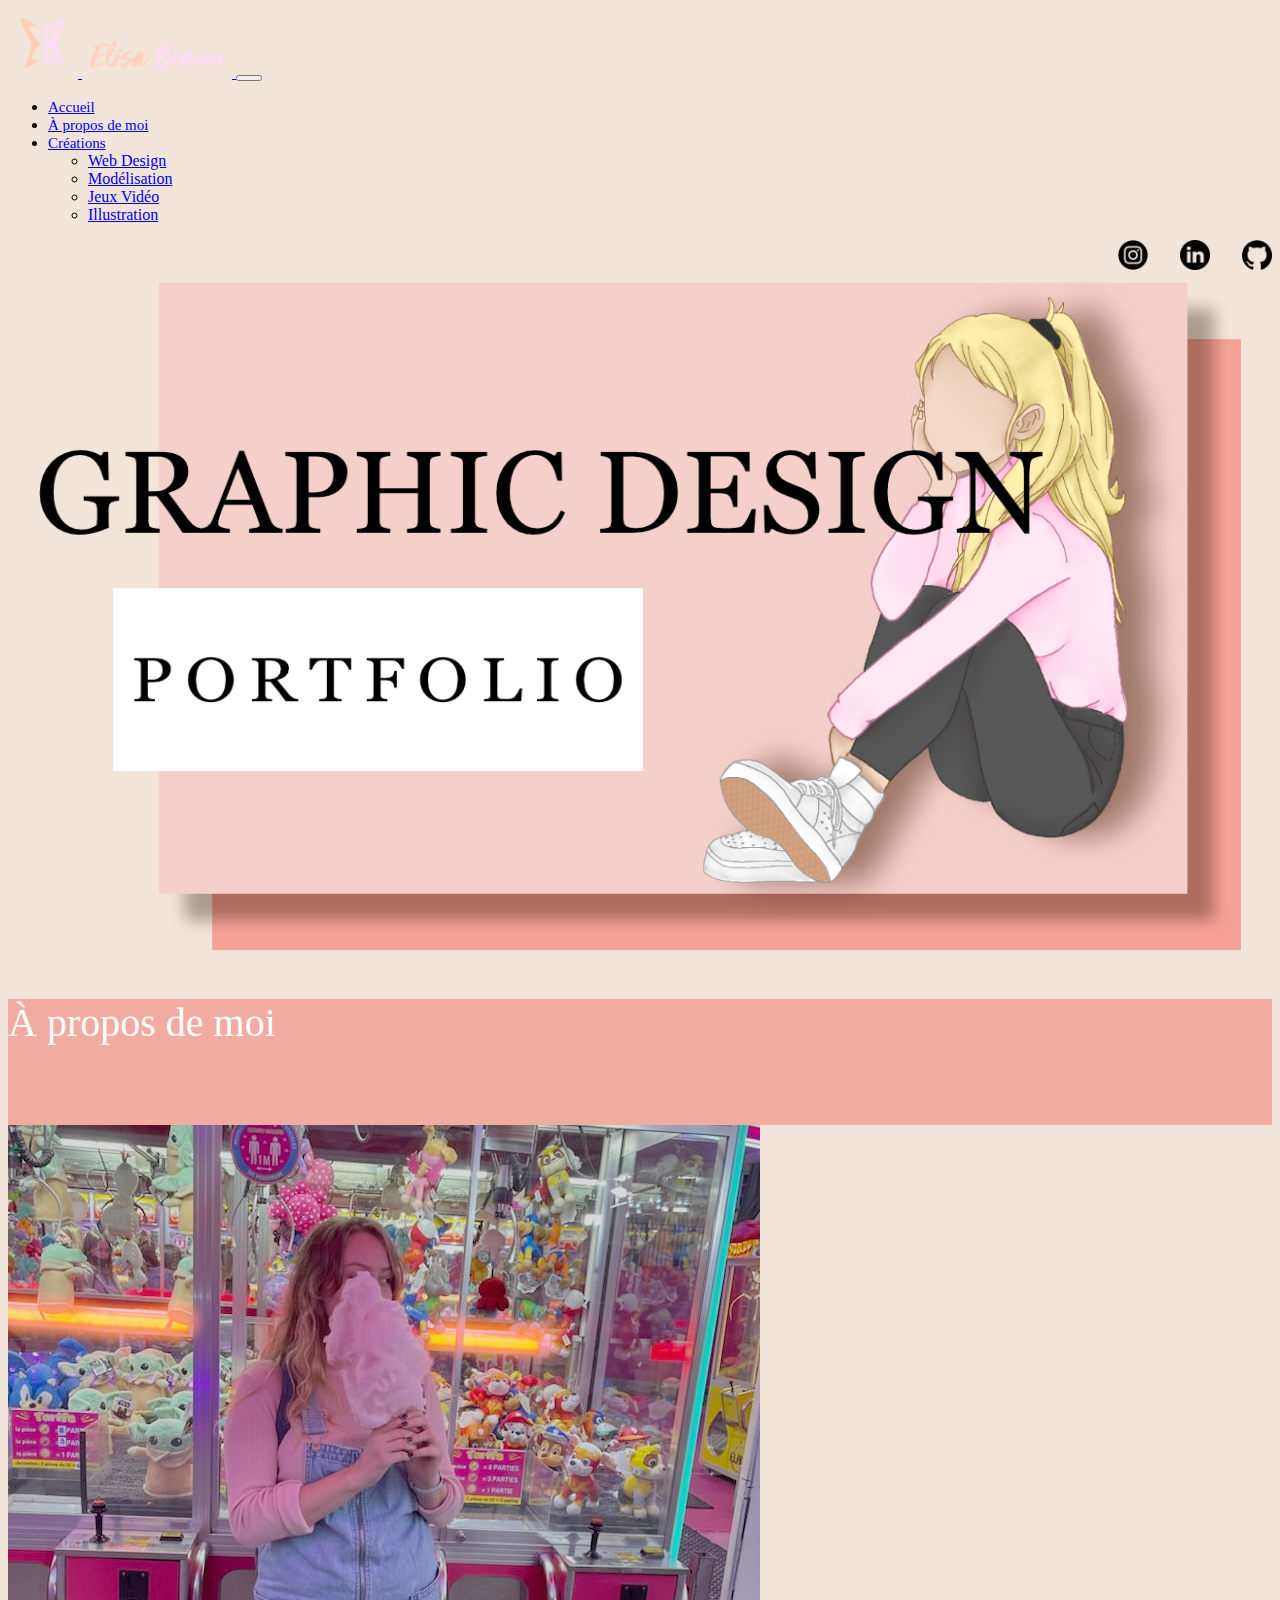
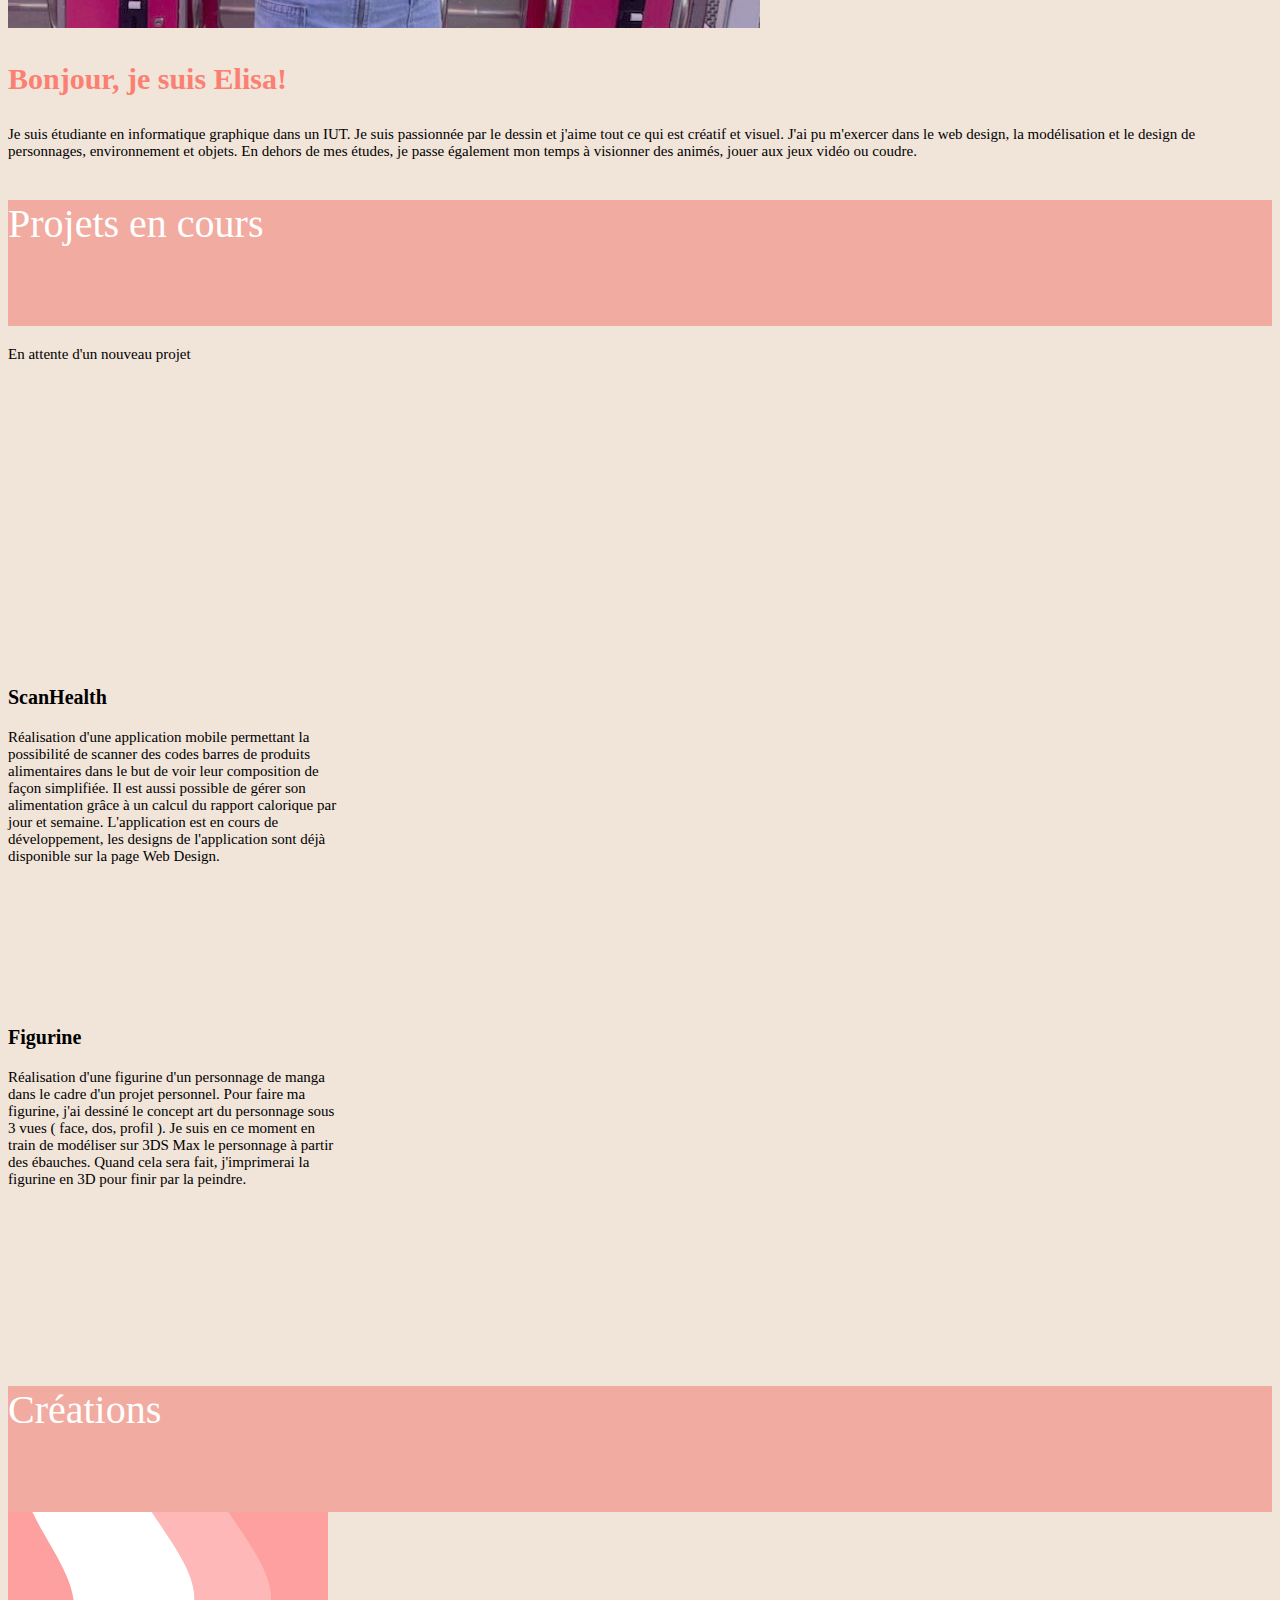
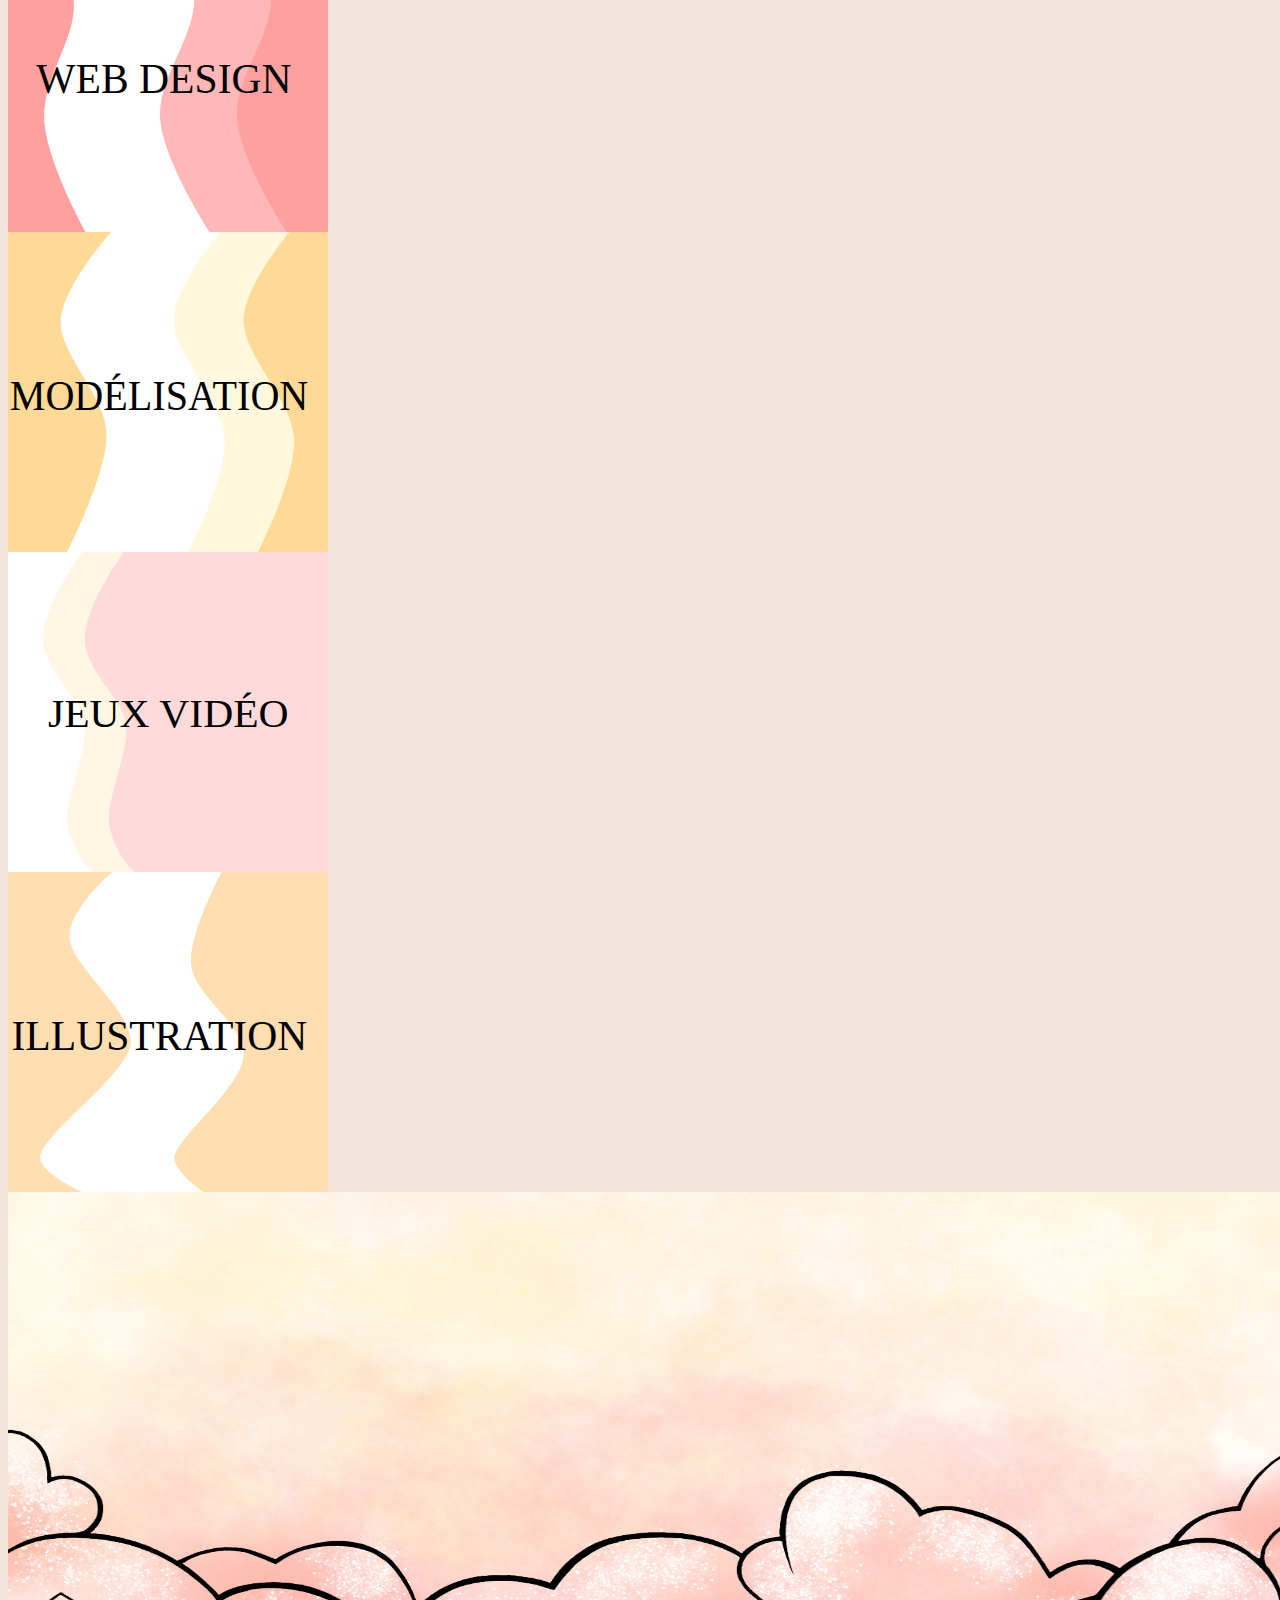
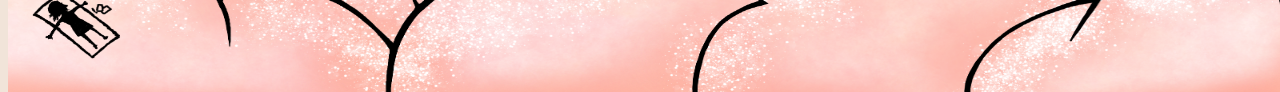
<file: index.html>
<!DOCTYPE html>
<html lang="fr">
    <head>
        <meta charset="UTF-8" />
        <meta name="viewport" content="width=device-width, initial-scale=1.0" />
        <meta http-equiv="X-UA-Compatible" content="ie=edge" />
        <link href="styleV.2.css" rel="stylesheet" />
        <link href="https://cdn.jsdelivr.net/npm/bootstrap@5.1.3/dist/css/bootstrap.min.css" rel="stylesheet" integrity="sha384-1BmE4kWBq78iYhFldvKuhfTAU6auU8tT94WrHftjDbrCEXSU1oBoqyl2QvZ6jIW3" crossorigin="anonymous">

        <title>GRAPHIC DESIGN PORTFOLIO</title>
    </head>

    <body>
      <nav class="navbar navbar-expand-lg navbar-light bg-light custom-nav" id="navbartop">
        <div class="container-fluid mx-sm-5">
          <a class="navbar-brand d-flex align-items-center pe-sm-5" href="#">
            <img src="Images/logo.svg" alt="logo" width="70" height="70" class="d-inline-block align-text-top">
                <img src="Images/elisabraun.png" alt="logo name" class="w-150">
          </a>
            <button class="navbar-toggler" type="button" data-bs-toggle="collapse" data-bs-target="#navbarText" aria-controls="navbarText" aria-expanded="false" aria-label="Toggle navigation">
            <span class="navbar-toggler-icon"></span>
          </button>
          <div class="collapse navbar-collapse" id="navbarText">
            <ul class="navbar-nav me-auto mb-2 mb-lg-0 justify-content-evenly">
              <li class="nav-item px-5">
                <a class="text_box nav-link active" aria-current="page" href="index.html">Accueil</a>
              </li>
              <li class="nav-item px-5">
                <a class="text_box nav-link" href="#about-me">À propos de moi</a>
              </li>
              <li class="nav-item px-5">
                <div class="dropdown">
                  <a class="text_box nav-link" href="#" id="dropdownMenuLink" data-bs-toggle="dropdown" aria-expanded="false">
                    Créations
                  </a>
                
                  <ul class="dropdown-menu" aria-labelledby="dropdownMenuLink">
                    <li><a class="dropdown-item" href="Web design.html">Web Design</a></li>
                    <li><a class="dropdown-item" href="Modelisation.html">Modélisation</a></li>
                    <li><a class="dropdown-item" href="JeuxUnity.html">Jeux Vidéo</a></li>
                    <li><a class="dropdown-item" href="Illustration.html">Illustration</a></li>
                  </ul>
                </div>
              </li>
            </ul>
            <div class="navbar-right">
              <a href="https://www.instagram.com/elix_draw/" target="_blank"><img src="Images/insta.png" title="Instagram" alt="insta" /></a>
              <a href="https://www.linkedin.com/in/elisa-braun/" target="_blank"><img src="Images/ln.png" title="Linkedin" alt="linkedin" /></a>
              <a href="https://github.com/Eliisou" target="_blank"><img src="Images/git.png" title="Github" alt="Git" /></a>
    
          </div>
          </div>
          
        </div>
      </nav>

      

      <div class="container-fluid police">


        <div class="row d-flex align-items-center justify-content-center my-5">
          <div class="col-10 col-sm-11 col-md-10 col-lg-10 col-xl-10 col-xxl-10">
            <img class="img-fluid" src="Images/content.svg">
          </div>
        </div>

        <div class="bg-pink m-0 px-0 d-flex justify-content-center align-items-center h-14-vh">
          <p id="about-me" class="bandeau-text fs-1 p-0 m-0">À propos de moi</p>
        </div>  

        <div class="row d-flex align-items-center flex-column flex-sm-row">

          <div class="col-9 col-sm-6 col-md-6 col-lg-5 col-xl-6 col-xxl-6 my-3 my-sm-0">
            <img src="Images/moi.png" class="img-fluid">
          </div>

          <div class="col-9 col-sm-6 col-md-5 col-lg-6 col-xl-6 col-xxl-5">
            <p class="title-text">Bonjour, je suis Elisa!</p>
            <p class="text_box">
              Je suis étudiante en informatique graphique dans un IUT.
              Je suis passionnée par le dessin et j'aime tout ce qui est créatif et visuel.
              J'ai pu m'exercer dans le web design, la modélisation et le design de personnages, environnement et objets.
              En dehors de mes études, je passe également mon temps à visionner des animés, jouer aux jeux vidéo ou coudre.
            </p>
          </div>

        </div>

        <div class="bg-pink mb-5 px-0 d-flex justify-content-center align-items-center h-14-vh">
          <p id="" class="bandeau-text fs-1 p-0 m-0">Projets en cours</p>
        </div>  

        <div class="row justify-content-center my-3">
          
          <div class="col-md-5 col-lg-4 col-xl-3 w-320px">
              <div class="card text-center border0 shadow-cards card-width-radius zoom my-2 justify-content-center">
                <p class="title-box"></p>
                <p class="text_box">En attente d'un nouveau projet</p>
              </div>
          </div>

          <div class="col-md-5 col-lg-4 col-xl-3 w-320px">
              <div class="card text-center border0 shadow-cards card-width-radius zoom my-2 justify-content-center" id="middle-card">
                <p class="title-box">ScanHealth</p>
                <p class="text_box">Réalisation d'une application mobile permettant la possibilité de scanner des codes barres de produits alimentaires dans le but de voir leur composition de façon simplifiée.
                  Il est aussi possible de gérer son alimentation grâce à un calcul du rapport calorique par jour et semaine. L'application est en cours de développement, les designs de l'application sont déjà disponible sur la page Web Design.</p>
              </div>
          </div>

          <div class="col-md-5 col-lg-4 col-xl-3 w-320px">
              <div class="card text-center border0 shadow-cards card-width-radius zoom my-2 justify-content-center">
                <p class="title-box">Figurine</p>
                <p class="text_box">Réalisation d'une figurine d'un personnage de manga dans le cadre d'un projet personnel.
                  Pour faire ma figurine, j'ai dessiné le concept art du personnage sous 3 vues ( face, dos, profil ).
                  Je suis en ce moment en train de modéliser sur 3DS Max le personnage à partir des ébauches. Quand cela sera fait, j'imprimerai la figurine en 3D pour finir par la peindre.</p>
              </div>
          </div>

        </div>

      <div class="bg-pink my-5 px-0 d-flex justify-content-center align-items-center h-14-vh">
        <p id="" class="bandeau-text fs-1 p-0 m-0">Créations</p>
      </div>

      <div class="row justify-content-center my-3">
          
        <div class="col-md-5 col-lg-4 col-xl-3 w-320px">
            <div class="card text-center border0 shadow-cards card-width-radius zoom my-2 justify-content-center">
              <a href ="Web design.html"><img src="Images/Accueil_webdesign.svg" class="h-320"/></a>
            </div>
        </div>

        <div class="col-md-5 col-lg-4 col-xl-3 w-320px">
          <div class="card text-center border0 shadow-cards card-width-radius zoom my-2 justify-content-center">
            <a href ="Modelisation.html"><img src="Images/Accueil_mode.svg" class="h-320"/></a>
          </div>
        </div>

        <div class="col-md-5 col-lg-4 col-xl-3 w-320px">
            <div class="card text-center border0 shadow-cards card-width-radius zoom my-2 justify-content-center" id="middle-card">
              <a href ="JeuxUnity.html"><img src="Images/Accueil_jeux.svg" class="h-320"/></a>
            </div>
        </div>

        <div class="col-md-5 col-lg-4 col-xl-3 w-320px">
            <div class="card text-center border0 shadow-cards card-width-radius zoom my-2 justify-content-center">
              <a href ="Illustration.html"><img src="Images/accueil_illustration.svg" class="h-320"/></a>
            </div>
        </div>

      </div>

      
    </div>
    <footer class=" col-9 col-sm-6 col-md-5 col-lg-6 col-xl-12 col-xxl-12 footer-class mt-5 p-0">
        <img class="w-100 " src="Images/footer.png"/>
    </footer>

      <script src="https://cdn.jsdelivr.net/npm/bootstrap@5.1.3/dist/js/bootstrap.bundle.min.js" integrity="sha384-ka7Sk0Gln4gmtz2MlQnikT1wXgYsOg+OMhuP+IlRH9sENBO0LRn5q+8nbTov4+1p" crossorigin="anonymous"></script>
      <script>

    document.addEventListener("DOMContentLoaded", function(){
      window.addEventListener('scroll', function() {
          if (window.scrollY > 60) {
            console.log("test")
            document.getElementById('navbartop').classList.add('fixed-top', 'navbar-collaps');
          } else {
            console.log("salit")
            document.getElementById('navbartop').classList.remove('fixed-top', 'navbar-collaps');
          } 
      });
    }); 

      </script>
    </body>
</html>
</file>
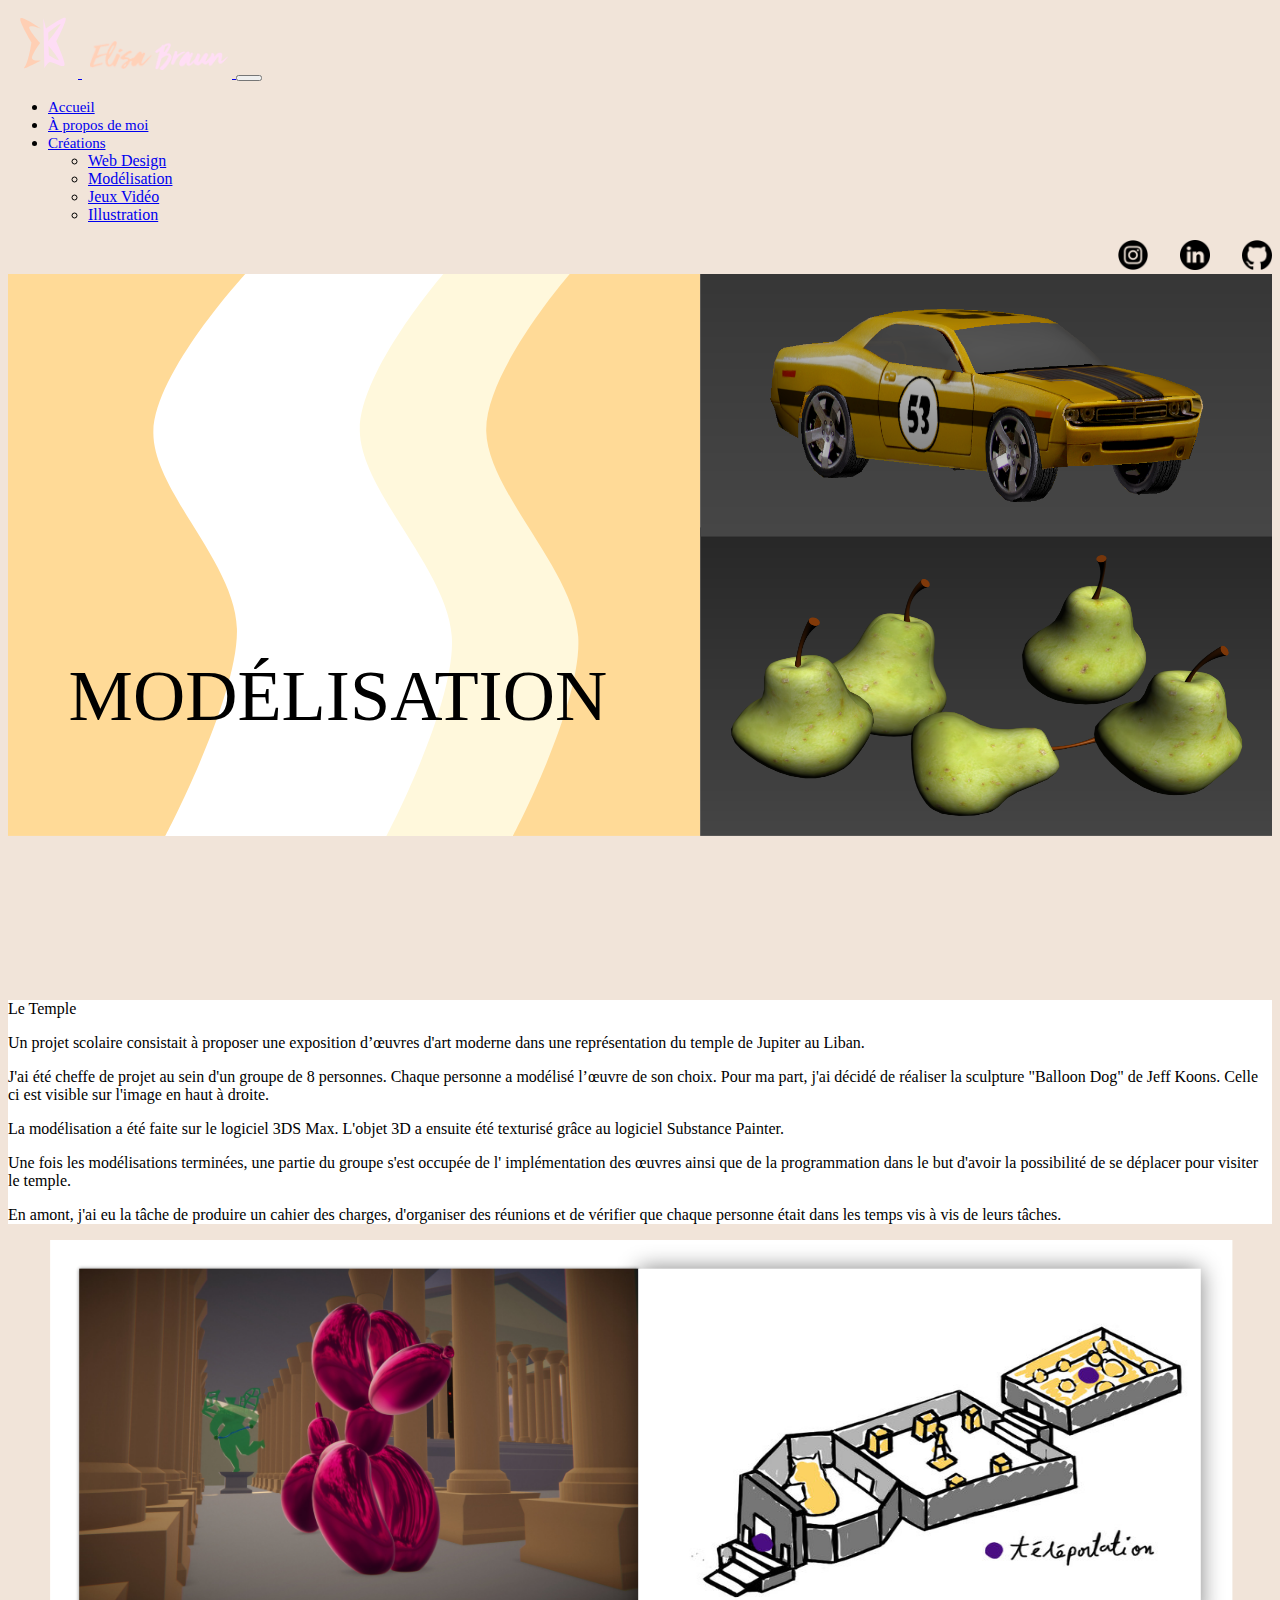
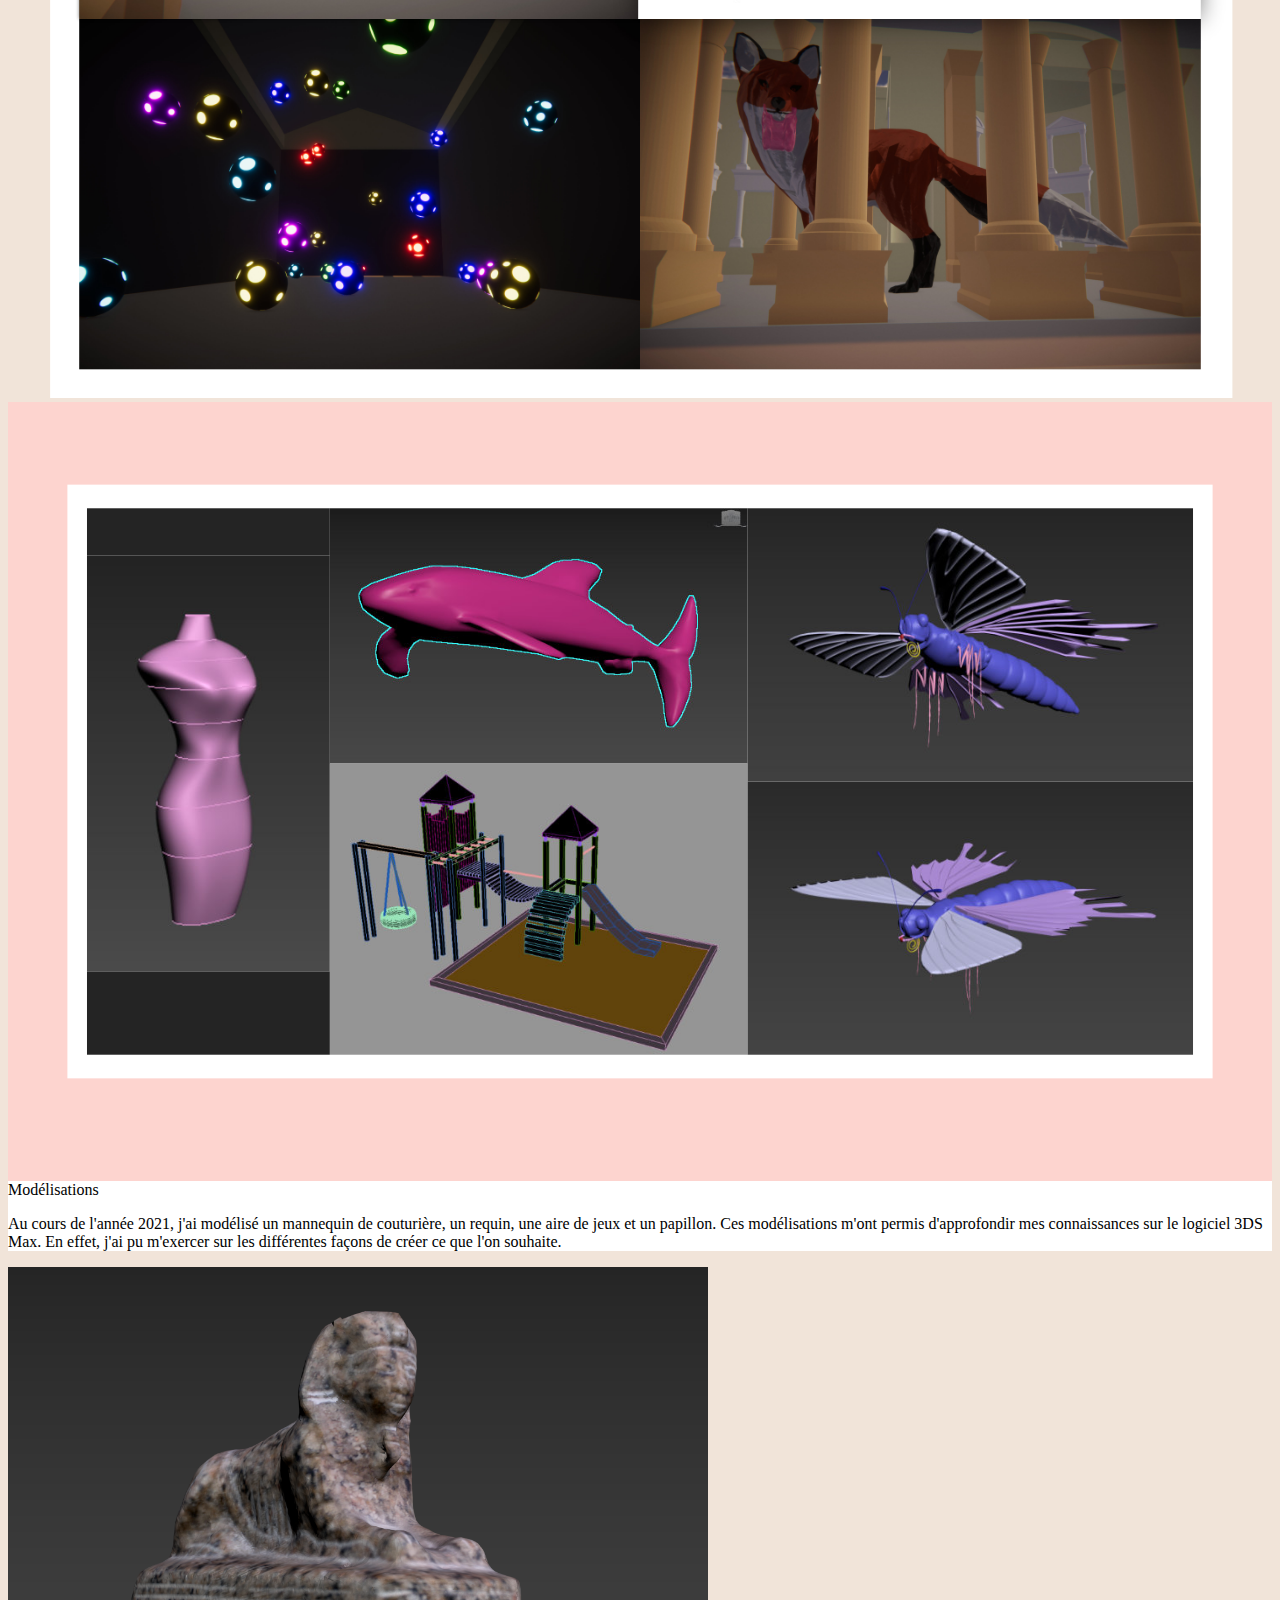
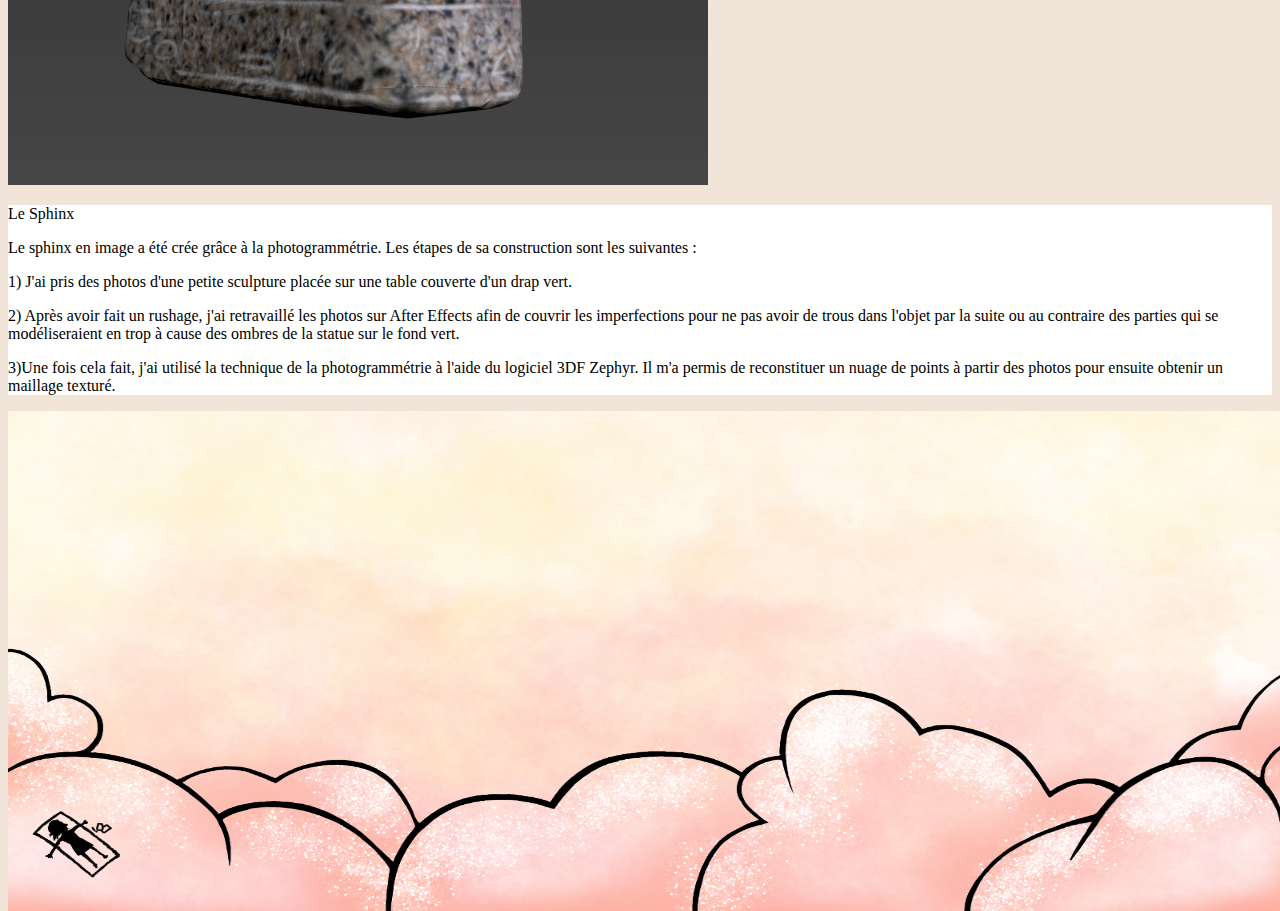
<file: Modelisation.html>
<!DOCTYPE html>
<html lang="fr">
    <head>
        <meta charset="UTF-8" />
        <meta name="viewport" content="width=device-width, initial-scale=1.0" />
        <meta http-equiv="X-UA-Compatible" content="ie=edge" />
        <link href="styleV.2.css" rel="stylesheet" />
        <link href="https://cdn.jsdelivr.net/npm/bootstrap@5.1.3/dist/css/bootstrap.min.css" rel="stylesheet" integrity="sha384-1BmE4kWBq78iYhFldvKuhfTAU6auU8tT94WrHftjDbrCEXSU1oBoqyl2QvZ6jIW3" crossorigin="anonymous">

        <title>GRAPHIC DESIGN PORTFOLIO</title>
    </head>

    <body>
      <nav class="navbar navbar-expand-lg navbar-light bg-light custom-nav" id="navbartop">
        <div class="container-fluid mx-sm-5">
          <a class="navbar-brand d-flex align-items-center pe-sm-5" href="#">
            <img src="Images/logo.svg" alt="logo" width="70" height="70" class="d-inline-block align-text-top">
            <img src="Images/elisabraun.png" alt="logo name" class="w-150">
          </a>
            <button class="navbar-toggler" type="button" data-bs-toggle="collapse" data-bs-target="#navbarText" aria-controls="navbarText" aria-expanded="false" aria-label="Toggle navigation">
            <span class="navbar-toggler-icon"></span>
          </button>
          <div class="collapse navbar-collapse" id="navbarText">
            <ul class="navbar-nav me-auto mb-2 mb-lg-0 justify-content-evenly">
              <li class="nav-item px-5">
                <a class="text_box nav-link active" aria-current="page" href="index.html">Accueil</a>
              </li>
              <li class="nav-item px-5">
                <a class="text_box nav-link" href="index.html#about-me">À propos de moi</a>
              </li>
              <li class="nav-item px-5">
                <div class="dropdown">
                  <a class="text_box nav-link" href="#" id="dropdownMenuLink" data-bs-toggle="dropdown" aria-expanded="false">
                    Créations
                  </a>
                
                  <ul class="dropdown-menu" aria-labelledby="dropdownMenuLink">
                    <li><a class="dropdown-item" href="Web design.html">Web Design</a></li>
                    <li><a class="dropdown-item" href="Modelisation.html">Modélisation</a></li>
                    <li><a class="dropdown-item" href="JeuxUnity.html">Jeux Vidéo</a></li>
                    <li><a class="dropdown-item" href="Illustration.html">Illustration</a></li>
                  </ul>
                </div>
              </li>
            </ul>
            <div class="navbar-right">
              <a href="https://www.instagram.com/elix_draw/" target="_blank"><img src="Images/insta.png" title="Instagram" alt="insta" /></a>
              <a href="https://www.linkedin.com/in/elisa-braun/" target="_blank"><img src="Images/ln.png" title="Linkedin" alt="linkedin" /></a>
              <a href="https://github.com/Eliisou" target="_blank"><img src="Images/git.png" title="Github" alt="Git" /></a>
    
          </div>
          </div>
          
        </div>
      </nav>

      <div class="container-fluid police">

        <div class="mb-10 px-0 d-flex justify-content-center align-items-center">
          <img src="Images/Modelisation.svg"/>
        </div>
        
        <div class="row d-flex align-items-center flex-column flex-sm-row my-5">

          <div class="col-9 col-sm-6 col-md-6 col-lg-5 col-xl-7 col-xxl-6 my-3 my-sm-0">
            <div class="bg-white d-flex justify-content-center flex-column mx-sm-5">
              <p class="d-flex justify-content-center m-3 mb-5">Le Temple</p>
              <p class="d-flex justify-content-center mx-5">Un projet scolaire consistait à proposer une 
                exposition d’œuvres d'art moderne dans une représentation
                du temple de Jupiter au Liban.</p>
                <p class="d-flex justify-content-center mx-5">J'ai été cheffe de projet au sein d'un groupe de 8 
                personnes. Chaque personne a modélisé l’œuvre de son
                choix. Pour ma part, j'ai décidé de réaliser la sculpture 
                "Balloon Dog" de Jeff Koons. Celle ci est visible sur l'image
                en haut à droite.</p> 
                <p class="d-flex justify-content-center mx-5">La modélisation a été faite sur le logiciel 3DS Max.
                L'objet 3D a ensuite été texturisé grâce au logiciel Substance
                Painter.</p>
                <p class="d-flex justify-content-center mx-5">Une fois les modélisations terminées, une partie du
                groupe s'est occupée de l' implémentation des œuvres ainsi
                que de la programmation dans le but d'avoir la possibilité de
                se déplacer pour visiter le temple.</p>         
                <p class="d-flex justify-content-center mx-5 mb-5">En amont, j'ai eu la tâche de produire un cahier des
                charges, d'organiser des réunions et de vérifier que 
                chaque personne était dans les temps vis à vis de leurs 
                tâches.</p>         
                           
                          
            </div>
          </div>

          <div class="col-9 col-sm-6 col-md-5 col-lg-6 col-xl-4 col-xxl-5 police">
            <img src="Images/modemusee.svg" class="img-fluid">
          </div>

        </div>

        <div class="row d-flex align-items-center flex-column flex-sm-row bg-salmon my-5">

          <div class="col-9 col-sm-6 col-md-6 col-lg-5 col-xl-7 col-xxl-6 my-3 my-sm-0">
            <img src="Images/exomode.svg" class="img-fluid">
          </div>

          <div class="col-9 col-sm-6 col-md-5 col-lg-6 col-xl-4 col-xxl-5 police">
            <div class="bg-white d-flex justify-content-center flex-column mx-sm-5">
              <p class="d-flex justify-content-center m-3">Modélisations</p>
              <p class="d-flex justify-content-center m-5">Au cours de l'année 2021, j'ai modélisé un mannequin de couturière, un requin, une aire de jeux et un papillon.
                Ces modélisations m'ont permis d'approfondir mes connaissances sur le logiciel 3DS Max. En effet, j'ai pu m'exercer sur les différentes façons de créer ce que l'on souhaite.</p>
            </div>
          </div>

        </div>

        <div class="row d-flex align-items-center flex-column flex-sm-row my-5">

          <div class="col-9 col-sm-6 col-md-6 col-lg-5 col-xl-7 col-xxl-6 m-3 my-sm-0 ">
            <img src="Images/sphinx.PNG" class="img-fluid w-700">
          </div>

          <div class="col-9 col-sm-6 col-md-5 col-lg-6 col-xl-4 col-xxl-5 police">
            <div class="bg-white d-flex justify-content-center flex-column mx-sm-5">
              <p class="d-flex justify-content-center m-3 mb-5">Le Sphinx</p>
              
              <p class="d-flex justify-content-center mx-5">Le sphinx en image a été crée grâce à la photogrammétrie. Les étapes de sa construction sont les suivantes :</p> 
              <p class="d-flex justify-content-center mx-5"> 1) J'ai pris des photos d'une petite sculpture placée sur une table couverte d'un drap vert.</p>
              <p class="d-flex justify-content-center mx-5"> 2) Après avoir fait un rushage, j'ai retravaillé les photos sur After Effects afin de couvrir les imperfections pour ne pas avoir de
                trous dans l'objet par la suite ou au contraire des parties qui se modéliseraient en trop à cause des ombres de la statue sur le fond vert.</p>
              <p class="d-flex justify-content-center mx-5 mb-5"> 3)Une fois cela fait, j'ai utilisé la technique de la photogrammétrie à l'aide du logiciel 3DF Zephyr. Il m'a permis de reconstituer un nuage de points à
                partir des photos pour ensuite obtenir un maillage texturé.</p>
            </div>
          </div>

        </div>

      </div> 
      <footer class=" col-9 col-sm-6 col-md-5 col-lg-6 col-xl-12 col-xxl-12 footer-class mt-5 p-0">
        <img class="w-100 " src="Images/footer.png"/>
    </footer>
    

        <script src="https://cdn.jsdelivr.net/npm/bootstrap@5.1.3/dist/js/bootstrap.bundle.min.js" integrity="sha384-ka7Sk0Gln4gmtz2MlQnikT1wXgYsOg+OMhuP+IlRH9sENBO0LRn5q+8nbTov4+1p" crossorigin="anonymous"></script>
        <script>
  
      document.addEventListener("DOMContentLoaded", function(){
        window.addEventListener('scroll', function() {
            if (window.scrollY > 60) {
              console.log("test")
              document.getElementById('navbartop').classList.add('fixed-top', 'navbar-collaps');
            } else {
              console.log("salit")
              document.getElementById('navbartop').classList.remove('fixed-top', 'navbar-collaps');
            } 
        });
      }); 
  
        </script>
    </body>
</html>
</file>
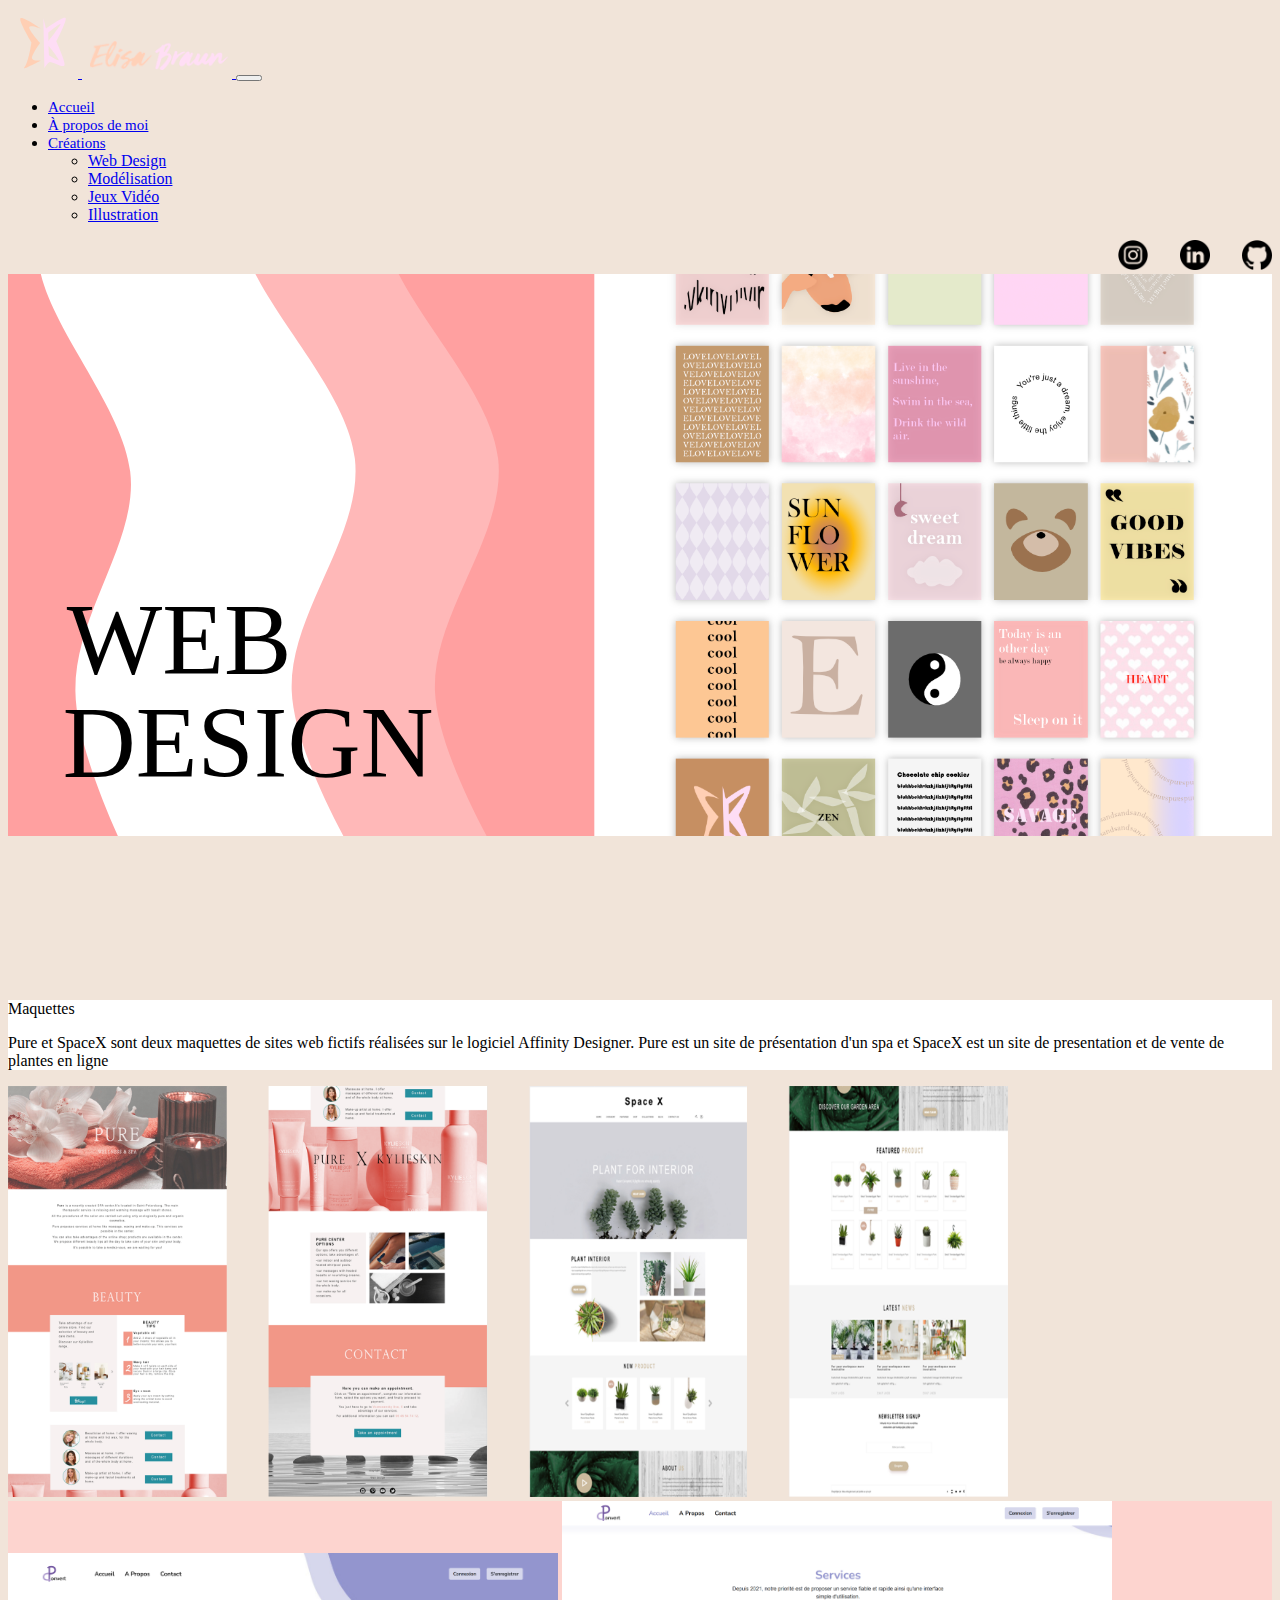
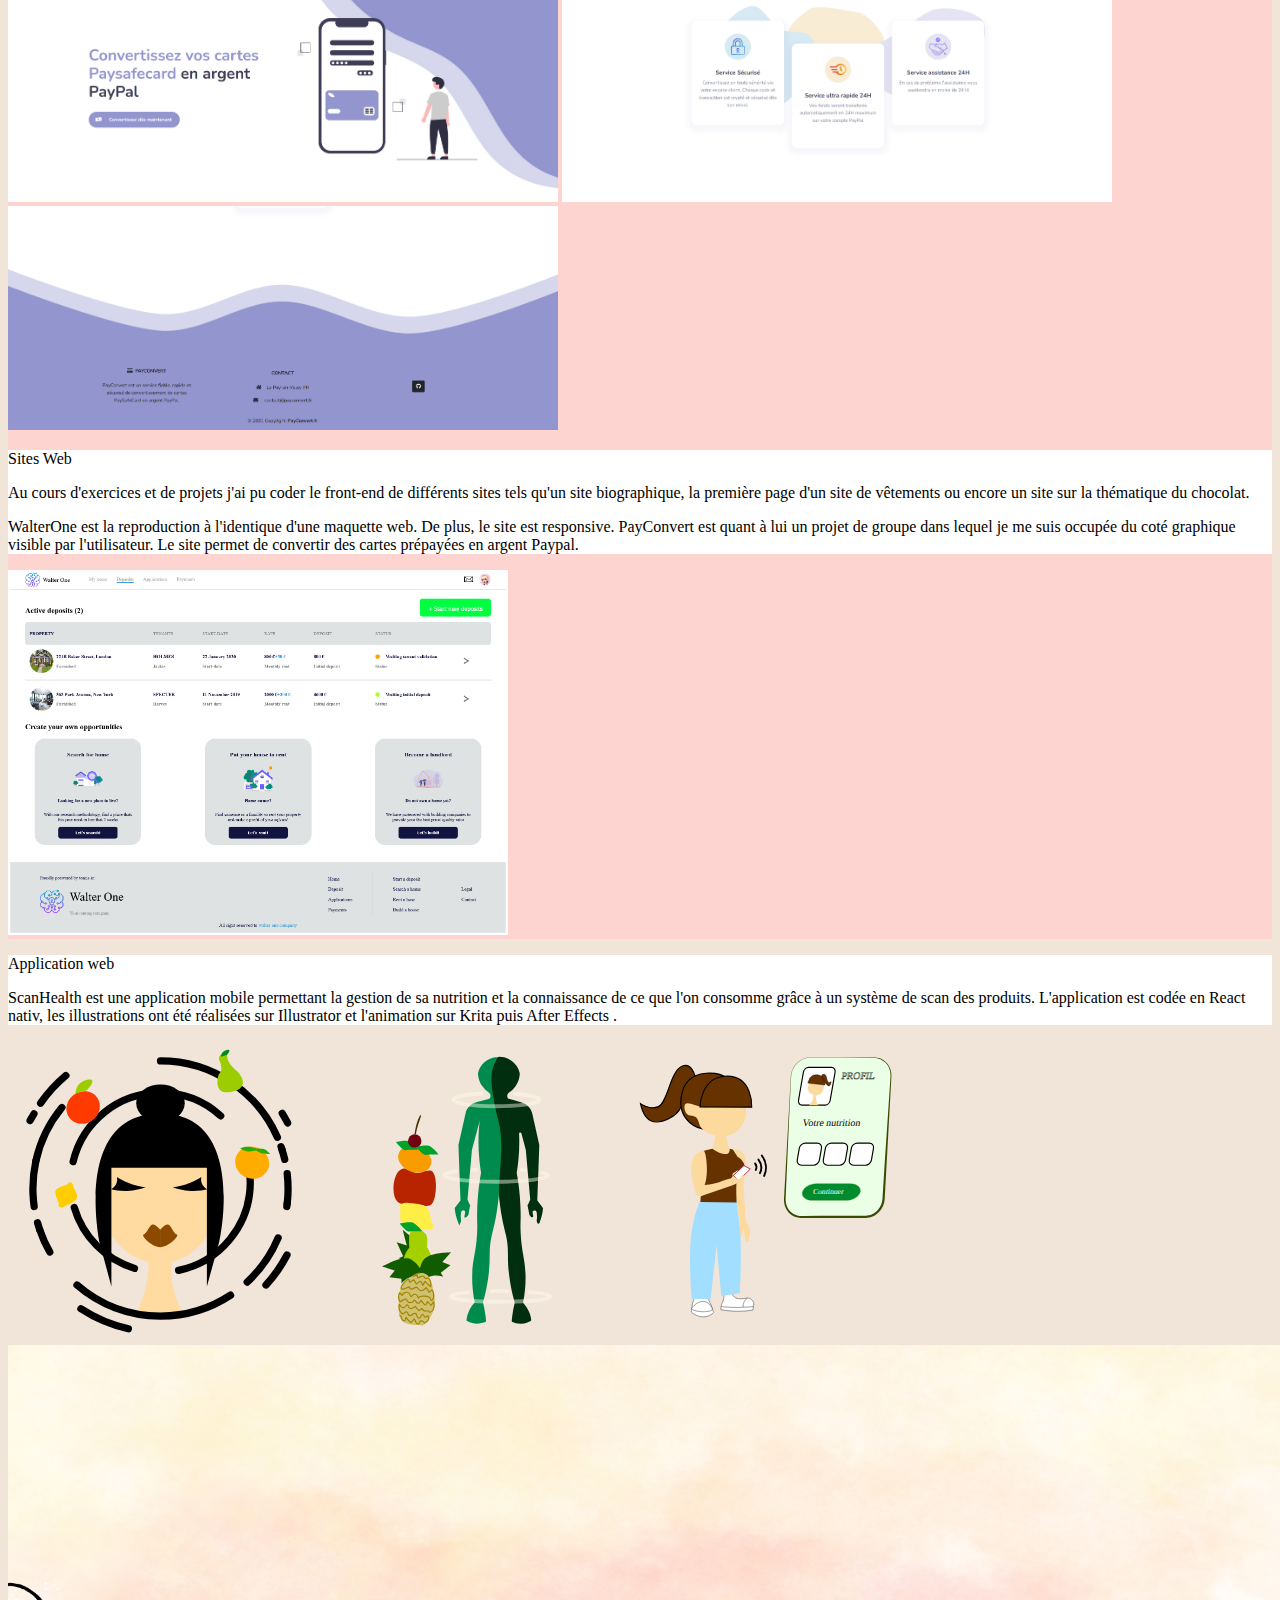
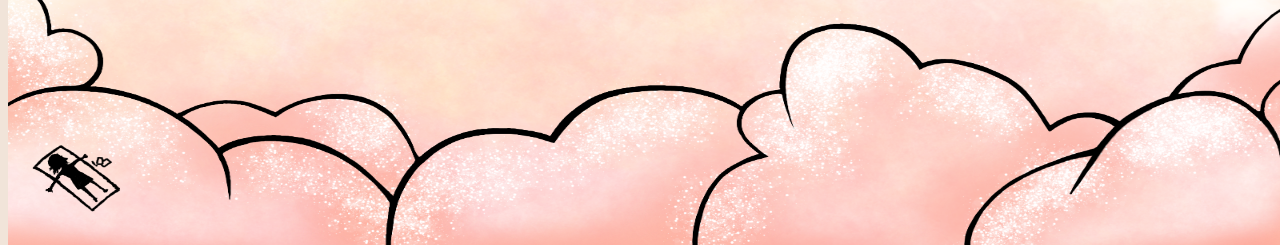
<file: Web design.html>
<!DOCTYPE html>
<html lang="fr">
    <head>
        <meta charset="UTF-8" />
        <meta name="viewport" content="width=device-width, initial-scale=1.0" />
        <meta http-equiv="X-UA-Compatible" content="ie=edge" />
        <link href="styleV.2.css" rel="stylesheet" />
        <link href="https://cdn.jsdelivr.net/npm/bootstrap@5.1.3/dist/css/bootstrap.min.css" rel="stylesheet" integrity="sha384-1BmE4kWBq78iYhFldvKuhfTAU6auU8tT94WrHftjDbrCEXSU1oBoqyl2QvZ6jIW3" crossorigin="anonymous">

        <title>GRAPHIC DESIGN PORTFOLIO</title>
    </head>

    <body>
      <nav class="navbar navbar-expand-lg navbar-light bg-light custom-nav" id="navbartop">
        <div class="container-fluid mx-sm-5">
          <a class="navbar-brand d-flex align-items-center pe-sm-5" href="#">
            <img src="Images/logo.svg" alt="logo" width="70" height="70" class="d-inline-block align-text-top">
            <img src="Images/elisabraun.png" alt="logo name" class="w-150">
          </a>
            <button class="navbar-toggler" type="button" data-bs-toggle="collapse" data-bs-target="#navbarText" aria-controls="navbarText" aria-expanded="false" aria-label="Toggle navigation">
            <span class="navbar-toggler-icon"></span>
          </button>
          <div class="collapse navbar-collapse" id="navbarText">
            <ul class="navbar-nav me-auto mb-2 mb-lg-0 justify-content-evenly">
              <li class="nav-item px-5">
                <a class="text_box nav-link active" aria-current="page" href="index.html">Accueil</a>
              </li>
              <li class="nav-item px-5">
                <a class="text_box nav-link" href="index.html#about-me">À propos de moi</a>
              </li>
              <li class="nav-item px-5">
                <div class="dropdown">
                  <a class="text_box nav-link" href="#" id="dropdownMenuLink" data-bs-toggle="dropdown" aria-expanded="false">
                    Créations
                  </a>
                
                  <ul class="dropdown-menu" aria-labelledby="dropdownMenuLink">
                    <li><a class="dropdown-item" href="Web design.html">Web Design</a></li>
                    <li><a class="dropdown-item" href="Modelisation.html">Modélisation</a></li>
                    <li><a class="dropdown-item" href="JeuxUnity.html">Jeux Vidéo</a></li>
                    <li><a class="dropdown-item" href="Illustration.html">Illustration</a></li>
                  </ul>
                </div>
              </li>
            </ul>
            <div class="navbar-right">
              <a href="https://www.instagram.com/elix_draw/" target="_blank"><img src="Images/insta.png" title="Instagram" alt="insta" /></a>
              <a href="https://www.linkedin.com/in/elisa-braun/" target="_blank"><img src="Images/ln.png" title="Linkedin" alt="linkedin" /></a>
              <a href="https://github.com/Eliisou" target="_blank"><img src="Images/git.png" title="Github" alt="Git" /></a>
    
          </div>
          </div>
          
        </div>
      </nav>

      <div class="container-fluid police">

        <div class="mb-10 px-0 d-flex justify-content-center align-items-center">
          <img src="Images/webdesign.svg"/>
        </div> 
        
        <div class="row d-flex align-items-center flex-column flex-sm-row my-5">

          <div class="col-12 col-sm-12 col-md-12 col-lg-4 col-xl-4 col-xxl-4 my-3 py-sm-5">
            
            <div class="bg-white d-flex justify-content-center flex-column mx-sm-5">
              <p class="d-flex justify-content-center m-3">Maquettes</p>
              <p class="d-flex justify-content-center m-5">Pure et SpaceX sont deux maquettes de sites web fictifs réalisées sur le logiciel Affinity Designer.
                Pure est un site de présentation d'un spa et SpaceX est un site de presentation et de vente de plantes en ligne</p>
            </div>
          </div>

          <div class="col-12 col-sm-12 col-md-12 col-lg-8 col-xl-8 col-xxl-8 police">
            <img src="Images/maquettesex.svg" class="img-fluid w-1000">
          </div>

        </div>

        <div class="bg-salmon row d-flex align-items-center flex-column flex-sm-row my-5">

          <div class="col-12 col-sm-12 col-md-6 col-lg-5 col-xl-5 col-xxl-5 my-3 my-sm-0 flex-column">
            <img src="Images/Payconvert.PNG" class="img-fluid w-550 my-2 mt-5 px-sm-5">
            <img src="Images/Payconvert2.PNG" class="img-fluid w-550 my-2 px-sm-5">
            <img src="Images/Payconvert3.PNG" class="img-fluid w-550 my-2 mb-5 px-sm-5">
          </div>

          <div class="col-12 col-sm-12 col-md-5 col-lg-6 col-xl-7 col-xxl-7 police">
            <div class="bg-white d-flex justify-content-center flex-column mx-xl-5 mt-sm-5 mb-3">
              <p class="d-flex justify-content-center m-3 mb-5">Sites Web</p>
              
              <p class="d-flex justify-content-center mx-5">Au cours d'exercices et de projets j'ai pu coder le front-end de différents sites tels qu'un site biographique, la première page d'un site de vêtements ou encore un site sur la thématique du chocolat.</p>
              <p class="d-flex justify-content-center mx-5">WalterOne est la reproduction à l'identique d'une maquette web. De plus, le site est responsive. PayConvert est quant à lui un projet de groupe dans lequel je me suis occupée du coté graphique visible par l'utilisateur. Le site permet de convertir des cartes prépayées en argent Paypal.</p>
            </div>
            <img src="Images/WalterOne.png" class="img-fluid w-500 mx-xl-5">
          </div>

        </div>

        <div class="row d-flex align-items-center flex-column flex-sm-row my-5">

          <div class="col-12 col-sm-12 col-md-12 col-lg-12 col-xl-12 col-xxl-4 my-3 py-sm-5">
            
            <div class="bg-white d-flex justify-content-center flex-column mx-sm-5">
              <p class="d-flex justify-content-center m-3">Application web</p>
              <p class="d-flex justify-content-center m-5">ScanHealth est une application mobile permettant la gestion de sa nutrition et la connaissance de ce que l'on consomme grâce à un système de scan des produits.
                L'application est codée en React nativ, les illustrations ont été réalisées sur Illustrator et l'animation sur Krita puis After Effects .</p>
            </div>
          </div>

          <div class="col-12 col-sm-12 col-md-12 col-lg-12 col-xl-12 col-xxl-8 d-flex flex-column flex-lg-row police">
            <img src="Images/Dame.svg" class="img-fluid w-300 my-2 px-3 mt-5">
            <img src="Images/morpho.svg" class="img-fluid w-300 px-3 my-2">
            <img src="Images/Profil.svg" class="img-fluid w-300 px-3 my-2 mb-5">
          </div>

        </div>



      </div> 
      <footer class=" col-9 col-sm-6 col-md-5 col-lg-6 col-xl-12 col-xxl-12 footer-class mt-5 p-0">
        <img class="w-100 " src="Images/footer.png"/>
    </footer>
      

        <script src="https://cdn.jsdelivr.net/npm/bootstrap@5.1.3/dist/js/bootstrap.bundle.min.js" integrity="sha384-ka7Sk0Gln4gmtz2MlQnikT1wXgYsOg+OMhuP+IlRH9sENBO0LRn5q+8nbTov4+1p" crossorigin="anonymous"></script>
        <script>
  
      document.addEventListener("DOMContentLoaded", function(){
        window.addEventListener('scroll', function() {
            if (window.scrollY > 60) {
              console.log("test")
              document.getElementById('navbartop').classList.add('fixed-top', 'navbar-collaps');
            } else {
              console.log("salit")
              document.getElementById('navbartop').classList.remove('fixed-top', 'navbar-collaps');
            } 
        });
      }); 
  
        </script>
    </body>
</html>
</file>
<file: styleV.2.css>
html{
  background-color: #F1E4D9 ;
}

body {
  background-color:#F1E4D9!important;
}

header {
  display: flex;
  margin-left: 50px;
  margin-right: 50px;
  justify-content: space-between;
  font-family:Georgia, 'Times New Roman', Times, serif;
  height:80px;
}

.navbar-left {
  justify-content: flex-start;
  display: flex;
  align-items: center;
}

.navbar-right {
  justify-content: flex-end;
  display: flex;
  align-items: center;
}

@media (max-width: 992px) { 
  .navbar-right {
    justify-content: flex-start;
    display: flex;
    align-items: center;
  }
}

.navbar-right a{
  margin-left: 2rem;
}

span {
  font-size: 20px;
  margin-left: 10px;
  display: flex;
}

.menu-deroulant{
  display:flex;
  flex-direction:column;
}
.sous-menu{

  display:none;

}

.menu-deroulant:hover .sous-menu{
  display:flex;
  flex-direction:column;
  position:absolute;
  padding-top:20px;
  width:100px;


  background-color: white;
  

  line-height:2;
  
}
.sous-menu a {
  margin-top:8px;
}


.logo img {
  height: 75px;
}

.logo {
  display: flex;
  align-items: center;
}


.nav-text {
  display: flex;
  margin-left: 2rem;
}


.bug1-regled a{
  margin-left: 5rem;
  color:black;
  text-decoration: none;
}

.bug2-regled a{
  margin-left: 5rem;
  margin-right:5rem;
  color:black;
  text-decoration: none;
}

.bug3-regled a{
  color:black;
  text-decoration: none;
}

.nav-text a:hover{
  color:salmon;
}


.navbar-right img {
  height: 30px;
  width: 30px;
}

content{
  display:flex;
  flex-direction: column;
  background-color: #F1E4D9 ;
  justify-content:center;
}

content img{

}

.fond{
background-color:#F1ABA0;
padding:20px;
text-align:center;
}

.fond p{
font-family:Georgia, 'Times New Roman', Times, serif;
color:white;
font-size:40px;
}

.bio{
display: flex;
flex-direction:row;
}

.bio img{
height:500px;
}

.bio-left {
justify-content: flex-start;
display: flex;
}

.bio-right {
justify-content: flex-end;
display: flex;
flex-direction:column;
font-size: 17px;
padding: 50px 250px 50px 250px;
text-align: center;
line-height:2.5;
font-family:Georgia, 'Times New Roman', Times, serif;
}

.title-text{
color:salmon;
font-size:30px;
font-weight:bold;
font-family: Georgia, 'Times New Roman', Times, serif;
}

.contenu{
display:flex;
flex-direction:row;
justify-content:space-between;
padding:100px 200px 100px 200px
}

.box{
height:300px;
width:300px;
background-color: white;
}

.box_build{
height:300px;
width:300px;
background-color: white;
text-align:center;
font-family:Georgia, 'Times New Roman', Times, serif;
}

.box_build p{
position: relative;
line-height: 200px;
}

footer{
width:auto;
}

.footer-class img{
width:100%;
height:500px;
position:absolute;
}

.text-footer{
display:flex;
position:absolute;
padding: 100px 500px 0px 500px;
text-align:center;
}


.menu-deroulant{
position: relative;
background:#ffffff; /* juste pour cacher le texte de la page en-dessous */
}


.contenu-global{
display:flex;
flex-direction:row;
align-items:center;
padding-bottom:5rem;
justify-content:center;
}


.contenu-gauche{
display:flex;
flex-direction:flex-start;
}

.contenu-droit{
display:flex;
flex-direction:column;
}

.banniere{
padding-bottom:5rem;
}

.banniere img{
background-size: cover;
background-repeat: no-repeat;
}

.img-maquette{
height:600px;

}

.img-maquettesex{
height:450px;

}

.bg-primaryperso{
background-color: #f3c9c2;
}

.image img{
height:800px;
display:block;
margin-left:auto;
margin-right:auto;

}

.WOC{
height:500px;
margin-right:5rem;
}

.Abyss{
height:300px;
margin-bottom:3rem;
}

.Abyss-sheet{
height:900px;
margin-right:5rem;
}

.modeexo{
height:500px;
}

.img-dessin{
height:600px;
}

.box img{
height:300px;
width:300px;
}

.box p{
margin:10px 10px 10px 10px;
text-align:center;
font-family:Georgia, 'Times New Roman', Times, serif;
font-size:15px;
}

.title-box{
font-weight:bold;
font-size:20px;
}

.section{
margin-top:5rem;
margin-bottom:2rem;
display: flex;
flex-direction:row;
background-color: #fdd4cf;
}

.section-left{
justify-content: flex-start;
display: flex;
}

.section-left img{
height:800px;
}

.section-right{
display: flex;
flex-direction:column;
font-size: 17px;
padding: 150px 250px 150px 250px;
text-align: center;
line-height:2.5;
font-family:Georgia, 'Times New Roman', Times, serif;
}

.img_section{
height:500px;
}

.website_img{
display:flex;
margin-bottom:3rem;
height:300px;
}

.line{
display:flex;

}

.contenu_art{
display:flex;
flex-direction:row;
justify-content:space-between;
padding:50px 200px 50px 200px
}

.gif{
height:500px;
display:flex;
margin:auto;
}

.test{
position:relative;
}

.test_text{
position:absolute;
}

.bg-pink{
  background-color: #F1ABA0;
}

.bg-salmon{
  background-color:#fdd4cf;
}

.mb-10{
  margin-bottom: 10rem;
}

.w-550{
  width:550px;
}

.w-150{
  width:150px;
}
.w-500{
  width:500px;
}
.w-300{
  width:300px;
}
.h-320{
  height:320px;
}

.w-1000{
  width:1000px;
}

.w-700{
  width:700px;
}

.pl-5{
  padding-left:5rem;
}

.ml-10{
  margin-left:10rem;
}

.pt-7 {
  padding-top: 5rem!important;
}

.h-14-vh {
  height: 14vh;
}

.bandeau-text {
  font-family: Georgia, 'Times New Roman', Times, serif;
  color: white;
  font-size: 40px;
}

.box_base {
  
  max-height: 300px;  
  max-width: 300px;
}


.police{
  font-family: Georgia, 'Times New Roman', Times, serif;
}
.box_base p {
    margin: 10px 10px 10px 10px;
    text-align: center;
    font-family: Georgia, 'Times New Roman', Times, serif;
    font-size: 15px;
}

.card-width-radius {
  height: 320px;
  border-radius: 16px 16px 16px 16px;
}

.w-320px {
  width: 336px !important;
}

.text_box{
  font-family:Georgia, 'Times New Roman', Times, serif;
  font-size:15px;
}
 
.custom-nav {
  transition: all 0.2s;
}
.navbar-collaps{
  padding: 0.5rem 4rem 0.5rem 4rem
}

@media (max-width: 576px) {
  .navbar-collaps {
    padding: 0.5rem 2rem 0.5rem 2rem;
  }
}

@media (min-width: 485px) {
  .navbar-collaps {
    padding: 0.5rem 1rem 0.5rem 1rem;
  }
}

.w-100{
  width:100%;
}

.bg-white{
  background-color: white;
}
</file>
